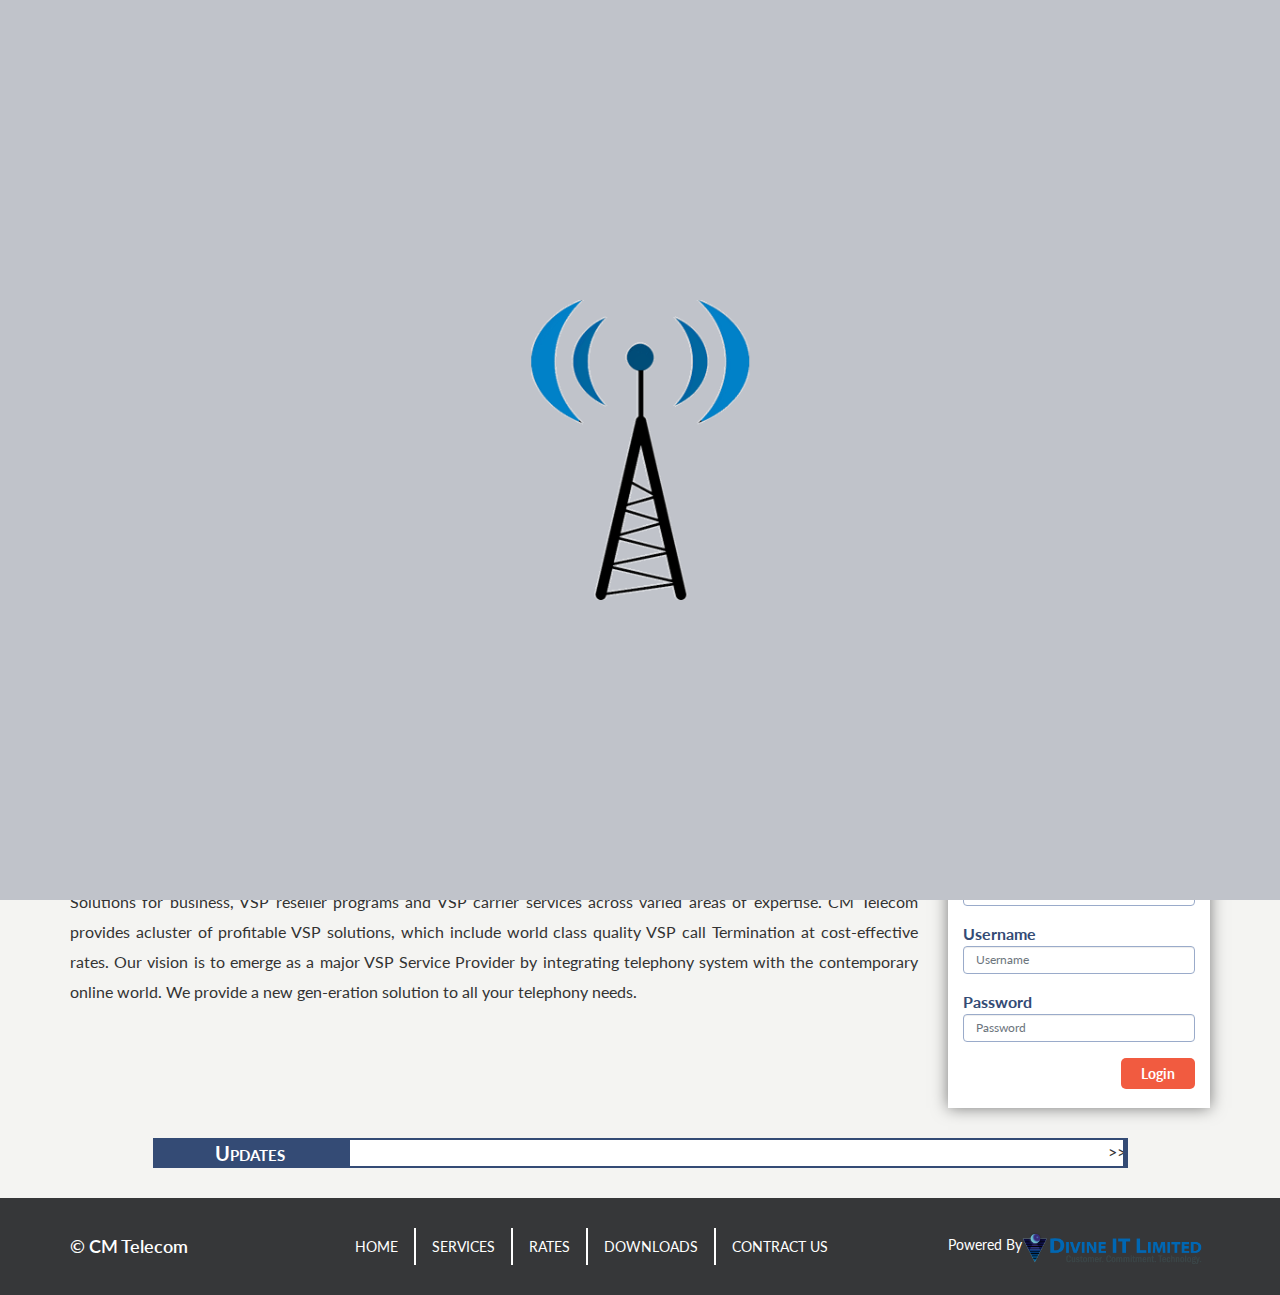
<file: index.html>
<!DOCTYPE html>
<html lang="en">

<head>
    <meta charset="UTF-8">
    <meta name="viewport" content="width=device-width, initial-scale=1, shrink-to-fit=no">
    <title>CM Telecom</title>

    <link href="https://fonts.googleapis.com/css2?family=Lato:wght@100;300;400;700;900&display=swap" rel="stylesheet">
    <link rel="stylesheet" href="css/all.min.css">
    <link rel="stylesheet" href="css/bootstrap.min.css">
    <link rel="stylesheet" href="css/style.css">
</head>

<body>

    <!--  Pre loader start -->
    <div class="pre_loader">
        <img class="img-fluid" src="images/antena.gif" alt="">
    </div>
    <!--  Pre loader end -->

    <!-- Menu part start -->
    <nav class="navbar navbar-expand p-0">
        <div class="container px-lg-0">
            <a class="navbar-brand py-0" href="_home.html"><img src="images/logo.png" alt="logo"></a>
            <button class="navbar-toggler" type="button" data-toggle="collapse" data-target="#navbarSupportedContent" aria-controls="navbarSupportedContent" aria-expanded="false" aria-label="Toggle navigation">
            </button>

            <div class="collapse navbar-collapse logo_part" id="navbarSupportedContent">
                <ul class="navbar-nav ml-auto marginfooter">
                    <li class="nav-item">
                        <a class="nav-link" href="#"><i class="fab fa-facebook-f"></i></a>
                    </li>
                    <li class="nav-item">
                        <a class="nav-link" href="#"><i class="fab fa-google-plus-g"></i></a>
                    </li>
                    <li class="nav-item">
                        <a class="nav-link" href="#"><i class="fab fa-twitter"></i></a>
                    </li>
                </ul>
            </div>
        </div>
    </nav>

    <!-- Menu part end -->

    <!-- Banner part start -->
    <section id="banner_part">
        <div class="banner_item" style="background: url(images/background.jpg)">

            <div class="container px-lg-0">
                <img src="./images/tower.png" alt="tower" class="tower">
                <div class="row">
                    <div class="col-lg-12 main_menu">
                        <ul class="nav nav-pills justify-content-center">
                            <li class="nav-item">
                                <a class="nav-link active" href="_home.html">HOME</a>
                            </li>
                            <li class="nav-item">
                                <a class="nav-link" href="_services.html">SERVICES</a>
                            </li>
                            <li class="nav-item">
                                <a class="nav-link" href="_rates.html">RATES</a>
                            </li>
                            <li class="nav-item">
                                <a class="nav-link" href="_downloads.html">DOWNLOADS</a>
                            </li>
                            <li class="nav-item">
                                <a class="nav-link" href="_contract.html">CONTRACT US</a>
                            </li>
                        </ul>
                    </div>
                </div>

                <div class="row justify-content-center">
                    <div class="col-lg-8 col-md-10 text-center">
                        <div class="banner_text">
                            <h1 class="text-uppercase">
                                Smooth <span>and easy</span>
                            </h1>
                        </div>
                    </div>
                </div>
            </div>
        </div>
    </section>

    <!-- Banner part end -->




    <!-- Membership part start -->
    <section id="service_part">
        <div class="container px-lg-0">
            <div class="row">
                <div class="col-md-4 margin_btm">
                    <div class="service_text text-center">
                        <h3 class="text-uppercase">Top Rates</h3>
                        <div class="text_inner">
                            <div class="row">
                                <div class="col-md-6 text_inner1">
                                    <h5>Destination</h5>
                                    <p>No data found</p>
                                </div>
                                <div class="col-md-6 text_inner1">
                                    <h5>Rate (USD)</h5>
                                </div>
                            </div>
                        </div>
                    </div>
                </div>
                <div class="col-md-4 margin_btm">
                    <div class="service_text">
                        <h3 class="text-center text-uppercase">Access panel</h3>
                        <div class="text_inner text-left">
                            <h5>Free Tutorials</h5>
                            <h5>Aerobik Programmes</h5>
                            <h5>Trainer Support</h5>
                            <h6 class="text-right"><a href="#">More</a></h6>
                        </div>
                    </div>
                </div>
                <div class="col-md-4 margin_btm">
                    <div class="service_text text-center">
                        <h3 class="text-center text-uppercase">Access panel</h3>
                        <div class="text_inner text-left">
                            <h5>Sky Bird All Dialer, Please Click Here</h5>
                            <h5>Foreign King All Dialer, Please Click Here</h5>
                            <h5>King Bird All Dialer, Please Click Here</h5>
                            <h6 class="text-right"><a href="#">More</a></h6>
                        </div>
                    </div>
                </div>
            </div>
        </div>
    </section>
    <!-- Membership part end -->

    <!--About part start-->
    <section id="about_part">
        <div class="container px-lg-0">
            <div class="row">
                <div class="col-lg-9 about_left">
                    <h3 class="text-uppercase">About us</h3>
                    <p>CM Telecom is one of the leading Voice over Internet Protocol Service Provider Specialising in Internet Telephony Solutions for business, VSP reseller programs and VSP carrier services across varied areas of expertise. CM Telecom provides acluster of profitable VSP solutions, which include world class quality VSP call Termination at cost-effective rates. Our vision is to emerge as a major VSP Service Provider by integrating telephony system with the contemporary online world. We provide a new gen-eration solution to all your telephony needs.</p>
                </div>
                <div class="col-lg-3">
                    <div class="about_right">
                        <h4>Log in</h4>
                        <!----------------------- FORM ----------------------->
                        <form action="#">
                            <div class="form-group">
                                <select class="form-control" id="select_brand">
                                    <option value="1" selected='selected'>Foregin King</option>
                                    <option value="2">King Bird</option>
                                    <option value="3">Himalaya</option>
                                    <option value="4">Voice Box</option>
                                    <option value="5">Zahin Tel</option>
                                </select>
                            </div>

                            <div class="form-group">
                                <label for="InputUsername">Username</label>
                                <input type="text" class="form-control" placeholder="Username">
                            </div>

                            <div class="form-group">
                                <label for="exampleInputPassword1">Password</label>
                                <input type="password" class="form-control" id="exampleInputPassword1" placeholder="Password" id="password" name="data[User][password]">
                            </div>
                            <button type="submit" class="submit_btn fa-pull-right" id="login_submit" data-toggle="modal" data-target="#myModal">Login</button>
                        </form>

                        <!----------------------- FORM ----------------------->

                    </div>
                </div>
                <div class="row">
                    <div class="col-lg-12">

                    </div>
                </div>
            </div>
            <div class="news">
                <div class="row">
                    <div class="col-md-1">

                    </div>
                    <div class="col-md-2 col-sm-2 news_head">
                        <p><span>U</span>pdates</p>
                    </div>
                    <div class="col-md-8 col-sm-10 news_scroll">
                        <div class="marquee" data-optionName="value">&gt;&gt;&gt;Bangladesh, India And Pakistan Rate Update&gt;&gt;&gt;&gt;&gt;&gt;Bangladesh, India And Pakistan Rate Update&gt;&gt;&gt;&gt;&gt;&gt;Bangladesh, India And Pakistan Rate Update&gt;&gt;&gt;</div>
                    </div>
                </div>
                <div class="row">
                    <div class="col-lg-12">

                    </div>
                </div>
            </div>
        </div>
    </section>
    <!--About part end-->

    <!-- Footer part start -->
    <footer id="footer_part">
        <div class="container px-lg-0">
            <div class="row">
                <div class="col-lg-2 footer_left">
                    <a href="#">&copy; CM Telecom</a>
                </div>
                <div class="col-lg-7 text-uppercase footer_nav">
                    <ul class="nav justify-content-center">
                        <li class="nav-item">
                            <a class="nav-link" href="_home.html">home</a>
                        </li>
                        <li class="nav-item">
                            <a class="nav-link" href="_services.html">services</a>
                        </li>
                        <li class="nav-item">
                            <a class="nav-link" href="_rates.html">rates</a>
                        </li>
                        <li class="nav-item">
                            <a class="nav-link" href="_downloads.html">downloads</a>
                        </li>
                        <li class="nav-item">
                            <a class="nav-link" href="_contract.html">contract us</a>
                        </li>
                    </ul>
                </div>
                <div class="col-lg-3  footer_right">
                    <a target="_blank" href="https://www.divineit.net/">Powered By<img class="img-fluid" src="./images/divine%20it%20limited.png" alt=""></a>
                </div>
            </div>
        </div>

    </footer>
    <!-- Footer part end -->


    <!-- Msg part-->
    <div id="msg_part">
        <div class="msg">

            <p><i class="fas fa-edit"></i> Leave Us a Message!!!</p>
        </div>
    </div>




    <script src="js/jquery-1.12.4.min.js"></script>
    <script src="js/bootstrap.min.js"></script>
    <script src="js/jquery.marquee.min.js"></script>

    <script src="js/script.js"></script>
</body>

</html>
</file>
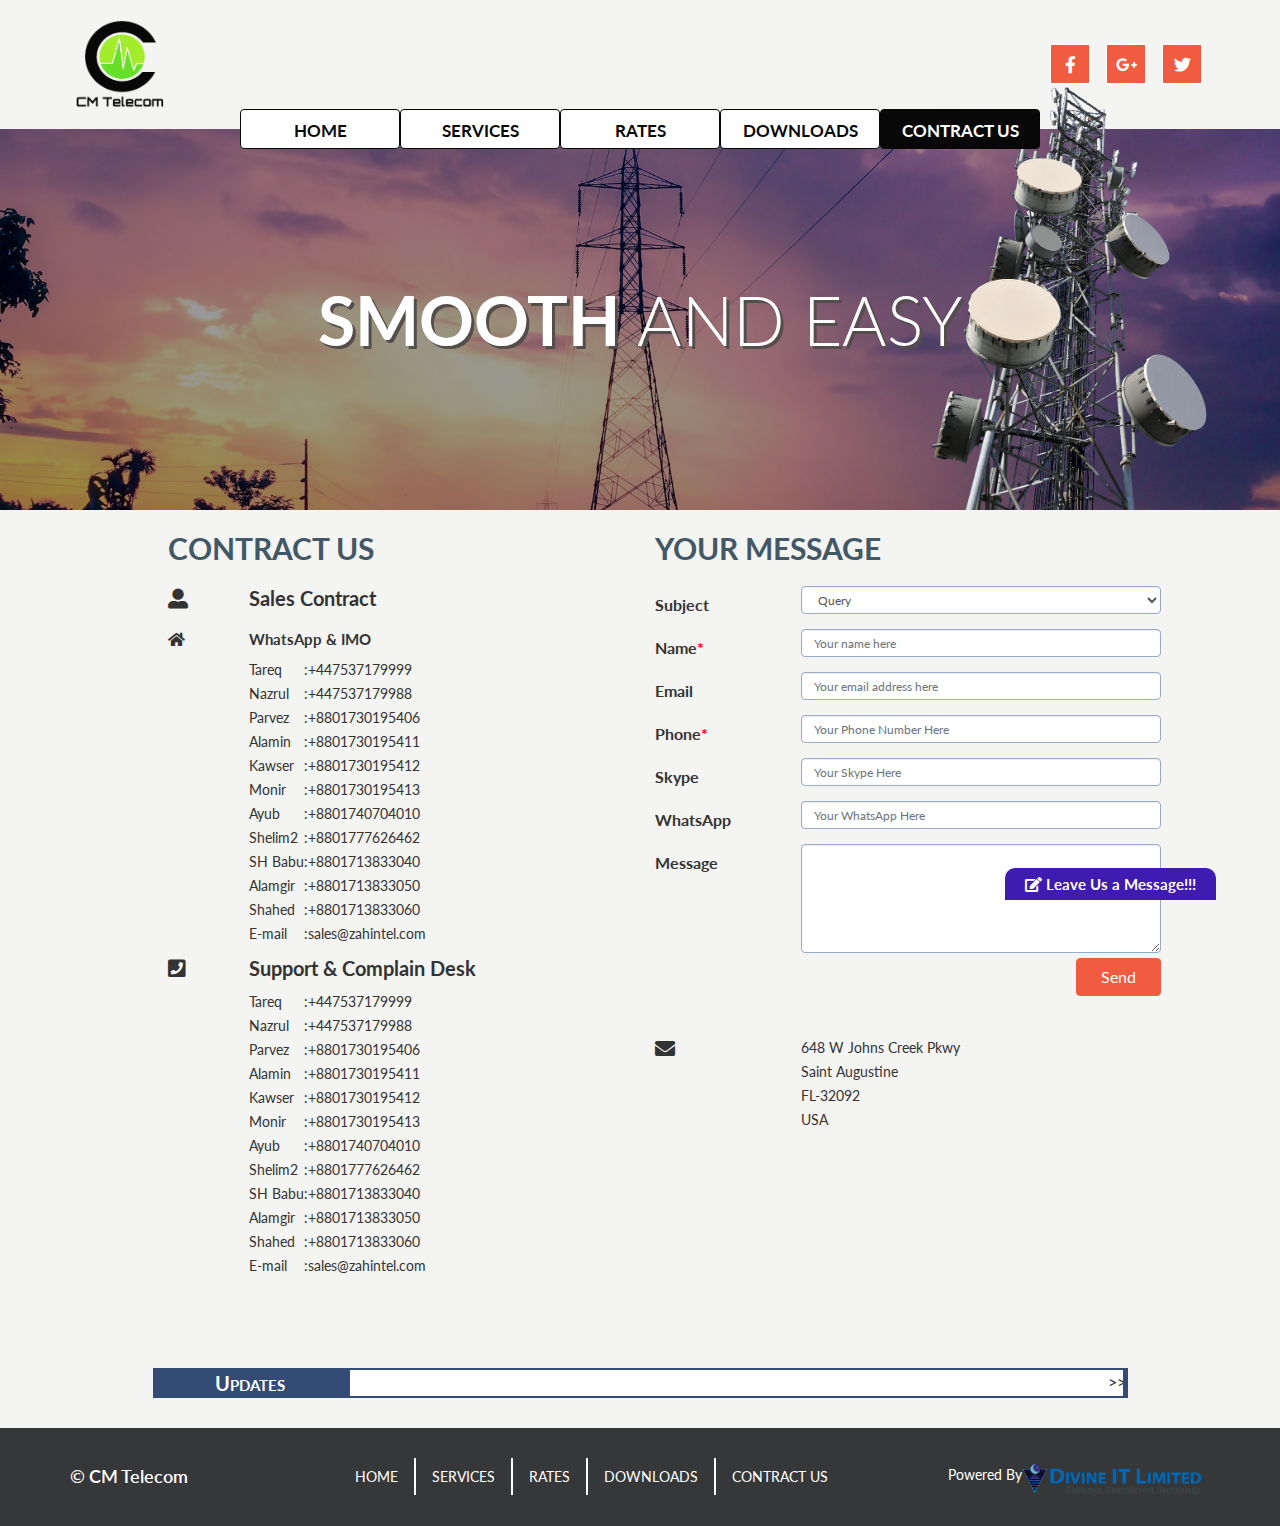
<file: _contract.html>
<!DOCTYPE html>
<html lang="en">

<head>
    <meta charset="UTF-8">
    <meta name="viewport" content="width=device-width, initial-scale=1, shrink-to-fit=no">
    <title>CM Telecom</title>

    <link href="https://fonts.googleapis.com/css2?family=Lato:wght@100;300;400;700;900&display=swap" rel="stylesheet">
    <link rel="stylesheet" href="css/all.min.css">
    <link rel="stylesheet" href="css/bootstrap.min.css">
    <link rel="stylesheet" href="css/style.css">
</head>

<body>


    <!-- Menu part start -->
    <nav class="navbar navbar-expand p-0">
        <div class="container px-lg-0">
            <a class="navbar-brand py-0" href="_home.html"><img src="images/logo.png" alt="logo"></a>
            <button class="navbar-toggler" type="button" data-toggle="collapse" data-target="#navbarSupportedContent" aria-controls="navbarSupportedContent" aria-expanded="false" aria-label="Toggle navigation">
            </button>

            <div class="collapse navbar-collapse logo_part" id="navbarSupportedContent">
                <ul class="navbar-nav ml-auto marginfooter">
                    <li class="nav-item">
                        <a class="nav-link" href="#"><i class="fab fa-facebook-f"></i></a>
                    </li>
                    <li class="nav-item">
                        <a class="nav-link" href="#"><i class="fab fa-google-plus-g"></i></a>
                    </li>
                    <li class="nav-item">
                        <a class="nav-link" href="#"><i class="fab fa-twitter"></i></a>
                    </li>
                </ul>
            </div>
        </div>
    </nav>

    <!-- Menu part end -->

    <!-- Banner part start -->
    <section id="banner_part">
        <div class="banner_item" style="background: url(images/background.jpg)">

            <div class="container px-lg-0">
                <img src="./images/tower.png" alt="tower" class="tower">
                <div class="row">
                    <div class="col-lg-12 main_menu">
                        <ul class="nav nav-pills justify-content-center">
                            <li class="nav-item">
                                <a class="nav-link" href="_home.html">HOME</a>
                            </li>
                            <li class="nav-item">
                                <a class="nav-link" href="_services.html">SERVICES</a>
                            </li>
                            <li class="nav-item">
                                <a class="nav-link" href="_rates.html">RATES</a>
                            </li>
                            <li class="nav-item">
                                <a class="nav-link" href="_downloads.html">DOWNLOADS</a>
                            </li>
                            <li class="nav-item">
                                <a class="nav-link active" href="_contract.html">CONTRACT US</a>
                            </li>
                        </ul>
                    </div>
                </div>
                <div class="row justify-content-center">
                    <div class="col-lg-8 col-md-10 text-center">
                        <div class="banner_text">
                            <h1 class="text-uppercase">
                                Smooth <span>and easy</span>
                            </h1>
                        </div>
                    </div>
                </div>
            </div>
        </div>
    </section>

    <!-- Banner part end -->

    <!--Contract part start-->
    <div id="contract_part">
        <div class="container px-lg-0">
            <div class="row">
                <div class="col-md-6 col-lg-5 offset-lg-1 con_left">
                    <div class="row">
                        <div class="col-lg-12">
                            <h3>CONTRACT US</h3>
                        </div>
                    </div>
                    <div class="row">
                        <div class="col-2">
                            <h4><i class="fas fa-user-alt"></i></h4>
                        </div>
                        <div class="col-10">
                            <h4>Sales Contract</h4>
                        </div>
                    </div>
                    <div class="row">
                        <div class="col-2">
                            <h5><i class="fas fa-home"></i></h5>
                        </div>
                        <div class="col-10">
                            <h5>WhatsApp &amp; IMO</h5>
                        </div>
                    </div>
                    <div class="row">
                        <div class="col-2">
                        </div>
                        <div class="col-10">
                            <div class="con_inner">
                                <ul class="float-left">
                                    <li>Tareq</li>
                                    <li>Nazrul</li>
                                    <li>Parvez</li>
                                    <li>Alamin</li>
                                    <li>Kawser</li>
                                    <li>Monir</li>
                                    <li>Ayub</li>
                                    <li>Shelim2</li>
                                    <li>SH Babu</li>
                                    <li>Alamgir</li>
                                    <li>Shahed</li>
                                    <li>E-mail</li>
                                </ul>
                                <ul class="float-left">
                                    <li>:</li>
                                    <li>:</li>
                                    <li>:</li>
                                    <li>:</li>
                                    <li>:</li>
                                    <li>:</li>
                                    <li>:</li>
                                    <li>:</li>
                                    <li>:</li>
                                    <li>:</li>
                                    <li>:</li>
                                    <li>:</li>
                                </ul>
                                <ul>
                                    <li>+447537179999</li>
                                    <li>+447537179988</li>
                                    <li>+8801730195406</li>
                                    <li>+8801730195411</li>
                                    <li>+8801730195412</li>
                                    <li>+8801730195413</li>
                                    <li>+8801740704010</li>
                                    <li>+8801777626462</li>
                                    <li>+8801713833040</li>
                                    <li>+8801713833050</li>
                                    <li>+8801713833060</li>
                                    <li>sales@zahintel.com</li>
                                </ul>
                            </div>
                        </div>
                    </div>
                    <div class="row">
                        <div class="col-2">
                            <h4><i class="fas fa-phone-square"></i></h4>
                        </div>
                        <div class="col-10">
                            <h4>Support &amp; Complain Desk</h4>
                        </div>
                    </div>
                    <div class="row">
                        <div class="col-2"></div>
                        <div class="col-10">
                            <div class="con_inner">
                                <ul class="float-left">
                                    <li>Tareq</li>
                                    <li>Nazrul</li>
                                    <li>Parvez</li>
                                    <li>Alamin</li>
                                    <li>Kawser</li>
                                    <li>Monir</li>
                                    <li>Ayub</li>
                                    <li>Shelim2</li>
                                    <li>SH Babu</li>
                                    <li>Alamgir</li>
                                    <li>Shahed</li>
                                    <li>E-mail</li>
                                </ul>
                                <ul class="float-left">
                                    <li>:</li>
                                    <li>:</li>
                                    <li>:</li>
                                    <li>:</li>
                                    <li>:</li>
                                    <li>:</li>
                                    <li>:</li>
                                    <li>:</li>
                                    <li>:</li>
                                    <li>:</li>
                                    <li>:</li>
                                    <li>:</li>
                                </ul>
                                <ul>
                                    <li>+447537179999</li>
                                    <li>+447537179988</li>
                                    <li>+8801730195406</li>
                                    <li>+8801730195411</li>
                                    <li>+8801730195412</li>
                                    <li>+8801730195413</li>
                                    <li>+8801740704010</li>
                                    <li>+8801777626462</li>
                                    <li>+8801713833040</li>
                                    <li>+8801713833050</li>
                                    <li>+8801713833060</li>
                                    <li>sales@zahintel.com</li>
                                </ul>
                            </div>
                        </div>
                    </div>
                </div>
                <div class="col-md-6 con_right">
                    <h3>YOUR MESSAGE</h3>
                    <!------------------------------------ Form --------------------------------------------->
                    <form>
                        <div class="form-group row">
                            <label for="inputEmail3" class="col-2 col-form-label">Subject</label>
                            <div class="col-8 offset-1">
                                <div class="form-group">
                                    <select class="form-control" id="exampleFormControlSelect1">
                                        <option>Query</option>
                                        <option>Complain</option>
                                    </select>
                                </div>
                            </div>
                        </div>
                        <div class="form-group row">
                            <label class="col-2 col-form-label required">Name</label>
                            <div class="col-8 offset-1">
                                <input type="text" class="form-control" placeholder="Your name here" required="required">
                            </div>
                        </div>
                        <div class="form-group row">
                            <label for="inputEmail3" class="col-2 col-form-label">Email</label>
                            <div class="col-8 offset-1">
                                <input type="email" class="form-control" id="inputEmail3" placeholder="Your email address here">
                            </div>
                        </div>
                        <div class="form-group row">
                            <label class="col-2 col-form-label required">Phone</label>
                            <div class="col-8 offset-1">
                                <input type="text" class="form-control" placeholder="Your Phone Number Here" required="required">
                            </div>
                        </div>
                        <div class="form-group row">
                            <label class="col-2 col-form-label">Skype</label>
                            <div class="col-8 offset-1">
                                <input type="text" class="form-control" placeholder="Your Skype Here">
                            </div>
                        </div>
                        <div class="form-group row">
                            <label class="col-2 col-form-label">WhatsApp</label>
                            <div class="col-8 offset-1">
                                <input type="text" class="form-control" placeholder="Your WhatsApp Here">
                            </div>
                        </div>
                        <div class="form-group row">
                            <label class="col-2 col-form-label" for="exampleFormControlTextarea1">Message</label>
                            <div class="col-8 offset-1">
                                <textarea class="form-control" id="exampleFormControlTextarea1" rows="6"></textarea>
                            </div>
                        </div>

                        <div class="form-group row">
                            <div class="col-10 offset-1 text-right">
                                <button type="submit" class="btn btn-primary">Send</button>
                            </div>
                        </div>
                    </form>
                    <!------------------------------------ Form --------------------------------------------->
                    <div class="row con_add">
                        <div class="col-2">
                            <h4><i class="fas fa-envelope"></i></h4>
                        </div>
                        <div class="col-7 offset-1">
                            <ul>
                                <li>648 W Johns Creek Pkwy</li>
                                <li>Saint Augustine</li>
                                <li>FL-32092</li>
                                <li>USA</li>
                            </ul>
                        </div>
                    </div>
                </div>
            </div>
        </div>
    </div>
    <!--Contract part end-->

    <!--News part start-->
    <section id="about_part">
        <div class="container px-lg-0">
            <div class="news">
                <div class="row">
                    <div class="col-md-1">
                    </div>
                    <div class="col-md-2 col-sm-2 news_head">
                        <p><span>U</span>pdates</p>
                    </div>
                    <div class="col-md-8 col-sm-10 news_scroll">
                        <div class="marquee" data-optionName="value">&gt;&gt;&gt;Bangladesh, India And Pakistan Rate Update&gt;&gt;&gt;&gt;&gt;&gt;Bangladesh, India And Pakistan Rate Update&gt;&gt;&gt;&gt;&gt;&gt;Bangladesh, India And Pakistan Rate Update&gt;&gt;&gt;</div>
                    </div>
                </div>
            </div>
        </div>
    </section>
    <!--News part end-->

    <!-- Footer part start -->
    <footer id="footer_part">
        <div class="container px-lg-0">
            <div class="row">
                <div class="col-lg-2 footer_left">
                    <a href="#">&copy; CM Telecom</a>
                </div>
                <div class="col-lg-7 text-uppercase footer_nav">
                    <ul class="nav justify-content-center">
                        <li class="nav-item">
                            <a class="nav-link" href="_home.html">home</a>
                        </li>
                        <li class="nav-item">
                            <a class="nav-link" href="_services.html" r>services</a>
                        </li>
                        <li class="nav-item">
                            <a class="nav-link" href="_rates.html">rates</a>
                        </li>
                        <li class="nav-item">
                            <a class="nav-link" href="_downloads.html">downloads</a>
                        </li>
                        <li class="nav-item">
                            <a class="nav-link" href="_contract.html">contract us</a>
                        </li>
                    </ul>
                </div>
                <div class="col-lg-3  footer_right">
                    <a target="_blank" href="https://www.divineit.net/">Powered By<img class="img-fluid" src="./images/divine%20it%20limited.png" alt=""></a>
                </div>
            </div>
        </div>

    </footer>
    <!-- Footer part end -->


    <!-- Msg part-->
    <div id="msg_part">
        <div class="msg">
            <p><i class="fas fa-edit"></i> Leave Us a Message!!!</p>
        </div>
    </div>




    <script src="js/jquery-1.12.4.min.js"></script>
    <script src="js/bootstrap.min.js"></script>
    <script src="js/jquery.marquee.min.js"></script>

    <script src="js/script.js"></script>
</body>

</html>
</file>
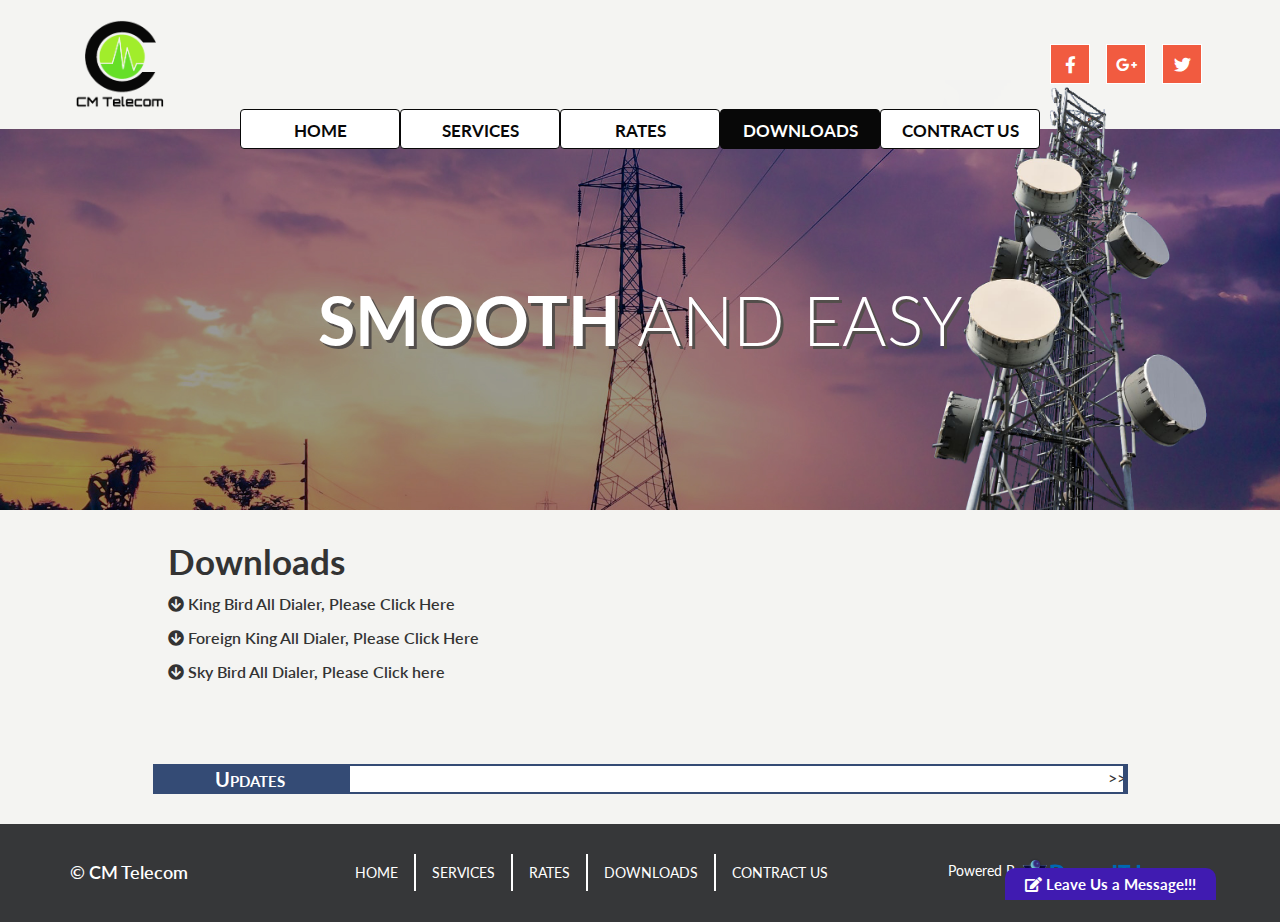
<file: _downloads.html>
<html lang="en">

<head>
    <meta charset="UTF-8">
    <meta name="viewport" content="width=device-width, initial-scale=1, shrink-to-fit=no">
    <title>CM Telecom</title>
    
    <link href="https://fonts.googleapis.com/css2?family=Lato:wght@100;300;400;700;900&display=swap" rel="stylesheet">
    <link rel="stylesheet" href="css/all.min.css">
    <link rel="stylesheet" href="css/bootstrap.min.css">
    <link rel="stylesheet" href="css/style.css">
</head>

<body>

    <!-- Menu part start -->
    <nav class="navbar navbar-expand p-0">
        <div class="container px-lg-0">
            <a class="navbar-brand py-0" href="_home.html"><img src="images/logo.png" alt="logo"></a>
            <button class="navbar-toggler" type="button" data-toggle="collapse" data-target="#navbarSupportedContent" aria-controls="navbarSupportedContent" aria-expanded="false" aria-label="Toggle navigation">
            </button>

            <div class="collapse navbar-collapse logo_part" id="navbarSupportedContent">
                <ul class="navbar-nav ml-auto marginfooter">
                    <li class="nav-item">
                        <a class="nav-link" href="#"><i class="fab fa-facebook-f"></i></a>
                    </li>
                    <li class="nav-item">
                        <a class="nav-link" href="#"><i class="fab fa-google-plus-g"></i></a>
                    </li>
                    <li class="nav-item">
                        <a class="nav-link" href="#"><i class="fab fa-twitter"></i></a>
                    </li>
                </ul>
            </div>
        </div>
    </nav>

    <!-- Menu part end -->

    <!-- Banner part start -->
    <section id="banner_part">
        <div class="banner_item" style="background: url(images/background.jpg)">

            <div class="container px-lg-0">
                <img src="./images/tower.png" alt="tower" class="tower">
                <div class="row">
                    <div class="col-lg-12 main_menu">
                        <ul class="nav nav-pills justify-content-center">
                            <li class="nav-item">
                                <a class="nav-link" href="_home.html">HOME</a>
                            </li>
                            <li class="nav-item">
                                <a class="nav-link" href="_services.html">SERVICES</a>
                            </li>
                            <li class="nav-item">
                                <a class="nav-link" href="_rates.html">RATES</a>
                            </li>
                            <li class="nav-item">
                                <a class="nav-link active" href="_downloads.html">DOWNLOADS</a>
                            </li>
                            <li class="nav-item">
                                <a class="nav-link" href="_contract.html">CONTRACT US</a>
                            </li>
                        </ul>
                    </div>
                </div>
            <div class="row justify-content-center">
                <div class="col-lg-8 col-md-10 text-center">
                    <div class="banner_text">
                        <h1 class="text-uppercase">
                            Smooth <span>and easy</span>
                        </h1>
                    </div>
                </div>
            </div>
            </div>
        </div>
    </section>

    <!-- Banner part end -->

    <!--Download part start-->
    <div id="download_part">
        <div class="container px-lg-0">
            <div class="row">
                <div class="col-lg-12 offset-1">
                    <h3>Downloads</h3>
                </div>
                <div class="col-lg-12 offset-1 down_inner">
                    <ul>
                        <li><a href="#"><i class="fas fa-arrow-circle-down"></i> King Bird All Dialer, Please Click Here</i></a></li>
                        <li><a href="#"><i class="fas fa-arrow-circle-down"></i> Foreign King All Dialer, Please Click Here</i></a></li>
                        <li><a href="#"><i class="fas fa-arrow-circle-down"></i> Sky Bird All Dialer, Please Click here</i></a></li>
                    </ul>
                </div>
            </div>
        </div>
    </div>
    <!--Download part end-->



    <!--News part start-->
    <section id="about_part">
        <div class="container px-lg-0">
            <div class="news">
                <div class="row">
                    <div class="col-md-1">
                    </div>
                    <div class="col-md-2 col-sm-2 news_head">
                        <p><span>U</span>pdates</p>
                    </div>
                    <div class="col-md-8 col-sm-10 news_scroll">
                        <div class="marquee" data-optionName="value">&gt;&gt;&gt;Bangladesh, India And Pakistan Rate Update&gt;&gt;&gt;&gt;&gt;&gt;Bangladesh, India And Pakistan Rate Update&gt;&gt;&gt;&gt;&gt;&gt;Bangladesh, India And Pakistan Rate Update&gt;&gt;&gt;</div>
                    </div>
                </div>
            </div>
        </div>
    </section>
    <!--News part end-->

    <!-- Footer part start -->
    <footer id="footer_part">
        <div class="container px-lg-0">
            <div class="row">
                <div class="col-lg-2 footer_left">
                    <a href="#">&copy; CM Telecom</a>
                </div>
                <div class="col-lg-7 text-uppercase footer_nav">
                    <ul class="nav justify-content-center">
                        <li class="nav-item">
                            <a class="nav-link" href="_home.html">home</a>
                        </li>
                        <li class="nav-item">
                            <a class="nav-link" href="_services.html">services</a>
                        </li>
                        <li class="nav-item">
                            <a class="nav-link" href="_rates.html">rates</a>
                        </li>
                        <li class="nav-item">
                            <a class="nav-link" href="_downloads.html">downloads</a>
                        </li>
                        <li class="nav-item">
                            <a class="nav-link" href="_contract.html">contract us</a>
                        </li>
                    </ul>
                </div>
                <div class="col-lg-3  footer_right">
                    <a target="_blank" href="https://www.divineit.net/">Powered By<img class="img-fluid" src="./images/divine%20it%20limited.png" alt=""></a>
                </div>
            </div>
        </div>

    </footer>
    <!-- Footer part end -->


    <!-- Msg part-->
    <div id="msg_part">
        <div class="msg">

            <p><i class="fas fa-edit"></i> Leave Us a Message!!!</p>
        </div>
    </div>




    <script src="js/jquery-1.12.4.min.js"></script>
    <script src="js/bootstrap.min.js"></script>
    <script src="js/jquery.marquee.min.js"></script>

    <script src="js/script.js"></script>
</body>

</html>
</file>
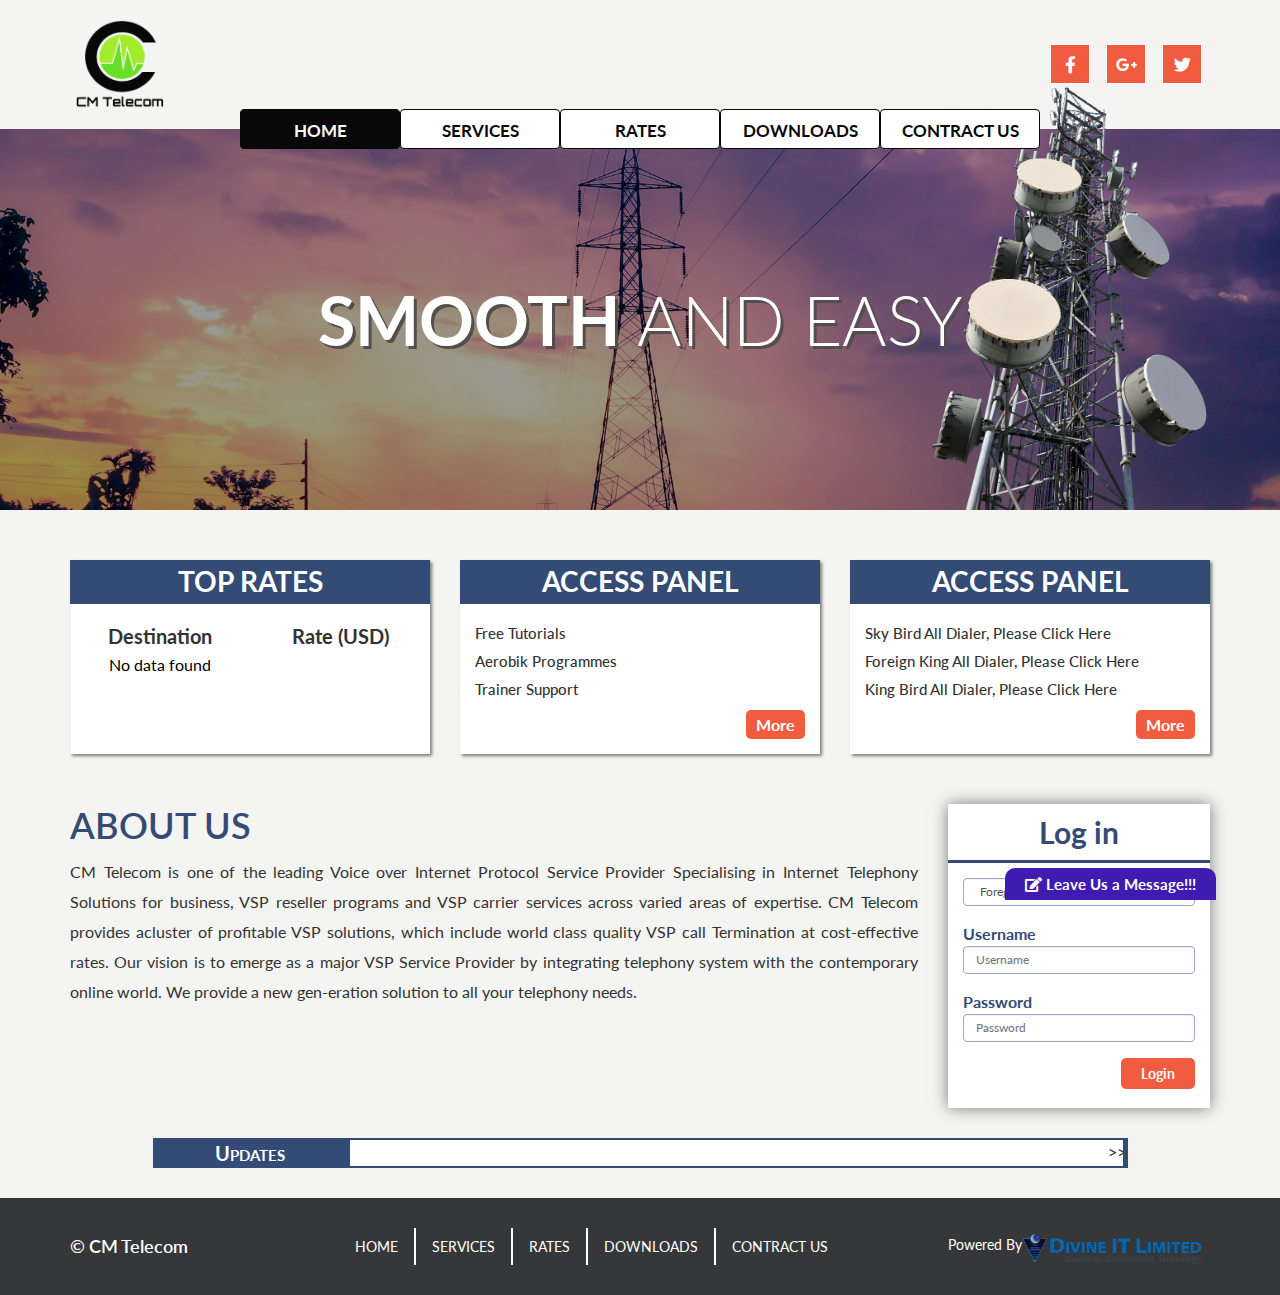
<file: _home.html>
<!DOCTYPE html>
<html lang="en">

<head>
    <meta charset="UTF-8">
    <meta name="viewport" content="width=device-width, initial-scale=1, shrink-to-fit=no">
    <title>CM Telecom</title>

    <link href="https://fonts.googleapis.com/css2?family=Lato:wght@100;300;400;700;900&display=swap" rel="stylesheet">
    <link rel="stylesheet" href="css/all.min.css">
    <link rel="stylesheet" href="css/bootstrap.min.css">
    <link rel="stylesheet" href="css/style.css">
</head>

<body>


    <!-- Menu part start -->
    <nav class="navbar navbar-expand p-0">
        <div class="container px-lg-0">
            <a class="navbar-brand py-0" href="_home.html"><img src="images/logo.png" alt="logo"></a>
            <button class="navbar-toggler" type="button" data-toggle="collapse" data-target="#navbarSupportedContent" aria-controls="navbarSupportedContent" aria-expanded="false" aria-label="Toggle navigation">
            </button>

            <div class="collapse navbar-collapse logo_part" id="navbarSupportedContent">
                <ul class="navbar-nav ml-auto marginfooter">
                    <li class="nav-item">
                        <a class="nav-link" href="#"><i class="fab fa-facebook-f"></i></a>
                    </li>
                    <li class="nav-item">
                        <a class="nav-link" href="#"><i class="fab fa-google-plus-g"></i></a>
                    </li>
                    <li class="nav-item">
                        <a class="nav-link" href="#"><i class="fab fa-twitter"></i></a>
                    </li>
                </ul>
            </div>
        </div>
    </nav>

    <!-- Menu part end -->

    <!-- Banner part start -->
    <section id="banner_part">
        <div class="banner_item" style="background: url(images/background.jpg)">

            <div class="container px-lg-0">
                <img src="./images/tower.png" alt="tower" class="tower">
                <div class="row">
                    <div class="col-lg-12 main_menu">
                        <ul class="nav nav-pills justify-content-center">
                            <li class="nav-item">
                                <a class="nav-link active" href="_home.html">HOME</a>
                            </li>
                            <li class="nav-item">
                                <a class="nav-link" href="_services.html">SERVICES</a>
                            </li>
                            <li class="nav-item">
                                <a class="nav-link" href="_rates.html">RATES</a>
                            </li>
                            <li class="nav-item">
                                <a class="nav-link" href="_downloads.html">DOWNLOADS</a>
                            </li>
                            <li class="nav-item">
                                <a class="nav-link" href="_contract.html">CONTRACT US</a>
                            </li>
                        </ul>
                    </div>
                </div>
                <div class="row justify-content-center">
                    <div class="col-lg-8 col-md-10 text-center">
                        <div class="banner_text">
                            <h1 class="text-uppercase">
                                Smooth <span>and easy</span>
                            </h1>
                        </div>
                    </div>
                </div>
            </div>
        </div>
    </section>

    <!-- Banner part end -->




    <!-- Membership part start -->
    <section id="service_part">
        <div class="container px-lg-0">
            <div class="row">
                <div class="col-md-4 margin_btm">
                    <div class="service_text text-center">
                        <h3 class="text-uppercase">Top Rates</h3>
                        <div class="text_inner">
                            <div class="row">
                                <div class="col-md-6 text_inner1">
                                    <h5>Destination</h5>
                                    <p>No data found</p>
                                </div>
                                <div class="col-md-6 text_inner1">
                                    <h5>Rate (USD)</h5>
                                </div>
                            </div>
                        </div>
                    </div>
                </div>
                <div class="col-md-4 margin_btm">
                    <div class="service_text">
                        <h3 class="text-center text-uppercase">Access panel</h3>
                        <div class="text_inner text-left">
                            <h5>Free Tutorials</h5>
                            <h5>Aerobik Programmes</h5>
                            <h5>Trainer Support</h5>
                            <h6 class="text-right"><a href="#">More</a></h6>
                        </div>
                    </div>
                </div>
                <div class="col-md-4 margin_btm">
                    <div class="service_text text-center">
                        <h3 class="text-center text-uppercase">Access panel</h3>
                        <div class="text_inner text-left">
                            <h5>Sky Bird All Dialer, Please Click Here</h5>
                            <h5>Foreign King All Dialer, Please Click Here</h5>
                            <h5>King Bird All Dialer, Please Click Here</h5>
                            <h6 class="text-right"><a href="#">More</a></h6>
                        </div>
                    </div>
                </div>
            </div>
        </div>
    </section>
    <!-- Membership part end -->

    <!--About part start-->
    <section id="about_part">
        <div class="container px-lg-0">
            <div class="row">
                <div class="col-lg-9 about_left">
                    <h3 class="text-uppercase">About us</h3>
                    <p>CM Telecom is one of the leading Voice over Internet Protocol Service Provider Specialising in Internet Telephony Solutions for business, VSP reseller programs and VSP carrier services across varied areas of expertise. CM Telecom provides acluster of profitable VSP solutions, which include world class quality VSP call Termination at cost-effective rates. Our vision is to emerge as a major VSP Service Provider by integrating telephony system with the contemporary online world. We provide a new gen-eration solution to all your telephony needs.</p>
                </div>
                <div class="col-lg-3">
                    <div class="about_right">
                        <h4>Log in</h4>
                        <!--        FORM            -->
                        <form action="#">
                            <div class="form-group">
                                <select class="form-control" id="select_brand">
                                    <option value="1" selected='selected'>Foregin King</option>
                                    <option value="2">King Bird</option>
                                    <option value="3">Himalaya</option>
                                    <option value="4">Voice Box</option>
                                    <option value="5">Zahin Tel</option>
                                </select>
                            </div>

                            <div class="form-group">
                                <label for="InputUsername">Username</label>
                                <input type="text" class="form-control" placeholder="Username">
                            </div>

                            <div class="form-group">
                                <label for="exampleInputPassword1">Password</label>
                                <input type="password" class="form-control" id="exampleInputPassword1" placeholder="Password" id="password" name="data[User][password]">
                            </div>
                            <button type="submit" class="submit_btn fa-pull-right" id="login_submit" data-toggle="modal" data-target="#myModal">Login</button>
                        </form>

                        <!--     FORM          -->

                    </div>
                </div>
                <div class="row">
                    <div class="col-lg-12">

                    </div>
                </div>
            </div>
            <div class="news">
                <div class="row">
                    <div class="col-md-1">

                    </div>
                    <div class="col-md-2 col-sm-2 news_head">
                        <p><span>U</span>pdates</p>
                    </div>
                    <div class="col-md-8 col-sm-10 news_scroll">
                        <div class="marquee" data-optionName="value">&gt;&gt;&gt;Bangladesh, India And Pakistan Rate Update&gt;&gt;&gt;&gt;&gt;&gt;Bangladesh, India And Pakistan Rate Update&gt;&gt;&gt;&gt;&gt;&gt;Bangladesh, India And Pakistan Rate Update&gt;&gt;&gt;</div>
                    </div>
                </div>
                <div class="row">
                    <div class="col-lg-12">

                    </div>
                </div>
            </div>
        </div>
    </section>
    <!--About part end-->

    <!-- Footer part start -->
    <footer id="footer_part">
        <div class="container px-lg-0">
            <div class="row">
                <div class="col-lg-2 footer_left">
                    <a href="#">&copy; CM Telecom</a>
                </div>
                <div class="col-lg-7 text-uppercase footer_nav">
                    <ul class="nav justify-content-center">
                        <li class="nav-item">
                            <a class="nav-link" href="_home.html">home</a>
                        </li>
                        <li class="nav-item">
                            <a class="nav-link" href="_services.html">services</a>
                        </li>
                        <li class="nav-item">
                            <a class="nav-link" href="_rates.html">rates</a>
                        </li>
                        <li class="nav-item">
                            <a class="nav-link" href="_downloads.html">downloads</a>
                        </li>
                        <li class="nav-item">
                            <a class="nav-link" href="_contract.html">contract us</a>
                        </li>
                    </ul>
                </div>
                <div class="col-lg-3  footer_right">
                    <a target="_blank" href="https://www.divineit.net/">Powered By<img class="img-fluid" src="./images/divine%20it%20limited.png" alt=""></a>
                </div>
            </div>
        </div>

    </footer>
    <!-- Footer part end -->


    <!-- Msg part-->
    <div id="msg_part">
        <div class="msg">

            <p><i class="fas fa-edit"></i> Leave Us a Message!!!</p>
        </div>
    </div>




    <script src="js/jquery-1.12.4.min.js"></script>
    <script src="js/bootstrap.min.js"></script>
    <script src="js/jquery.marquee.min.js"></script>

    <script src="js/script.js"></script>
</body>

</html>
</file>
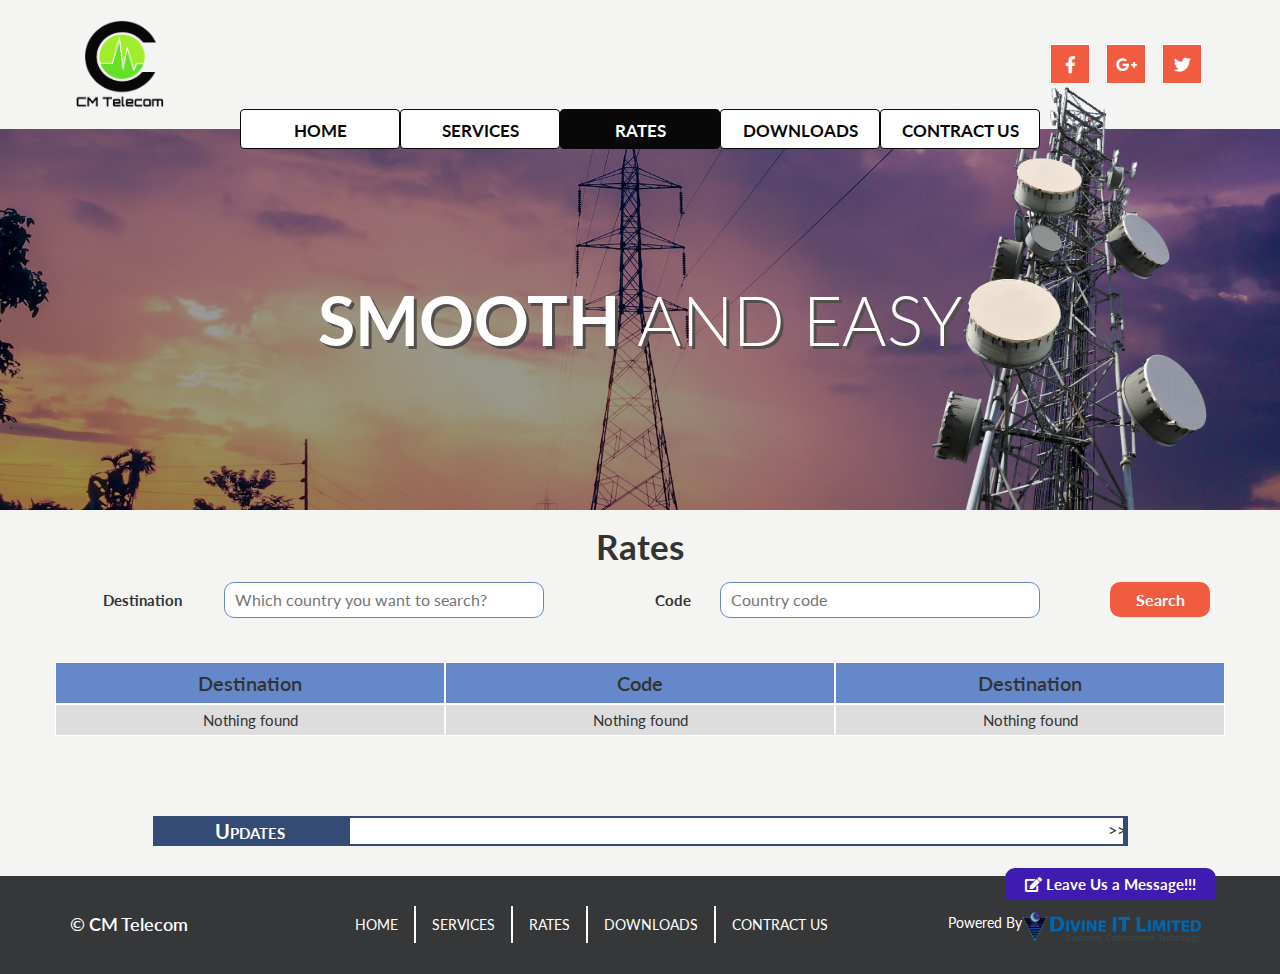
<file: _rates.html>
<!DOCTYPE html>
<html lang="en">

<head>
    <meta charset="UTF-8">
    <meta name="viewport" content="width=device-width, initial-scale=1, shrink-to-fit=no">
    <title>CM Telecom</title>

    <link href="https://fonts.googleapis.com/css2?family=Lato:wght@100;300;400;700;900&display=swap" rel="stylesheet">
    <link rel="stylesheet" href="css/all.min.css">
    <link rel="stylesheet" href="css/bootstrap.min.css">
    <link rel="stylesheet" href="css/style.css">
</head>

<body>

    <!-- Menu part start -->
    <nav class="navbar navbar-expand p-0">
        <div class="container px-lg-0">
            <a class="navbar-brand py-0" href="_home.html"><img src="images/logo.png" alt="logo"></a>
            <button class="navbar-toggler" type="button" data-toggle="collapse" data-target="#navbarSupportedContent" aria-controls="navbarSupportedContent" aria-expanded="false" aria-label="Toggle navigation">
            </button>

            <div class="collapse navbar-collapse logo_part" id="navbarSupportedContent">
                <ul class="navbar-nav ml-auto marginfooter">
                    <li class="nav-item">
                        <a class="nav-link" href="#"><i class="fab fa-facebook-f"></i></a>
                    </li>
                    <li class="nav-item">
                        <a class="nav-link" href="#"><i class="fab fa-google-plus-g"></i></a>
                    </li>
                    <li class="nav-item">
                        <a class="nav-link" href="#"><i class="fab fa-twitter"></i></a>
                    </li>
                </ul>
            </div>
        </div>
    </nav>

    <!-- Menu part end -->

    <!-- Banner part start -->
    <section id="banner_part">
        <div class="banner_item" style="background: url(images/background.jpg)">

            <div class="container px-lg-0">
                <img src="./images/tower.png" alt="tower" class="tower">
                <div class="row">
                    <div class="col-lg-12 main_menu">
                        <ul class="nav nav-pills justify-content-center">
                            <li class="nav-item">
                                <a class="nav-link" href="_home.html">HOME</a>
                            </li>
                            <li class="nav-item">
                                <a class="nav-link" href="_services.html">SERVICES</a>
                            </li>
                            <li class="nav-item">
                                <a class="nav-link active" href="_rates.html">RATES</a>
                            </li>
                            <li class="nav-item">
                                <a class="nav-link" href="_downloads.html">DOWNLOADS</a>
                            </li>
                            <li class="nav-item">
                                <a class="nav-link" href="_contract.html">CONTRACT US</a>
                            </li>
                        </ul>
                    </div>
                </div>
                <div class="row justify-content-center">
                    <div class="col-lg-8 col-md-10 text-center">
                        <div class="banner_text">
                            <h1 class="text-uppercase">
                                Smooth <span>and easy</span>
                            </h1>
                        </div>
                    </div>
                </div>
            </div>
        </div>
    </section>

    <!-- Banner part end -->

    <!-- Rate part start-->
    <div id="rate_part">
        <div class="container px-lg-0">
            <div class="row">
                <div class="col-lg-12">
                    <h2>Rates</h2>
                </div>
            </div>
            <div class="row">
                <div class="col-12">
                    <form>
                        <div class="form-box row">
                            <div class="col-lg-5">
                                <div class="form-group row">
                                    <div class="col-md-3">
                                        <label class="control-label">Destination</label>
                                    </div>
                                    <div class="col-md-9">
                                        <input type="text" class="search_field" placeholder="Which country you want to search?">
                                    </div>
                                </div>
                            </div>
                            <div class="col-lg-4">
                                <div class="form-group row">
                                    <div class="col-md-2">
                                        <label class="control-label">Code</label>
                                    </div>
                                    <div class="col-md-10">
                                        <input type="text" class="search_field" placeholder="Country code">
                                    </div>
                                </div>
                            </div>
                            <div class="col-lg-1">
                                <button class="search_btn" type="submit">Search</button>
                            </div>
                        </div>
                    </form>
                </div>
            </div>
            <div class="row">
                <div class="col-lg-4 text-center">
                    <div class="row">
                        <div class="col-12 chart_head">
                            <h3>Destination</h3>
                        </div>
                    </div>
                    <div class="row">
                        <div class="col-12 chart_body">
                            <p>Nothing found</p>
                        </div>
                    </div>
                </div>
                <div class="col-lg-4 text-center">
                    <div class="row">
                        <div class="col-12 chart_head">
                            <h3>Code</h3>
                        </div>
                    </div>
                    <div class="row">
                        <div class="col-12 chart_body">
                            <p>Nothing found</p>
                        </div>
                    </div>
                </div>
                <div class="col-lg-4 text-center">
                    <div class="row">
                        <div class="col-12 chart_head">
                            <h3>Destination</h3>
                        </div>
                    </div>
                    <div class="row">
                        <div class="col-12 chart_body">
                            <p>Nothing found</p>
                        </div>
                    </div>
                </div>
            </div>
        </div>
        <!-- Rate part start-->




        <!--News part start-->
        <section id="about_part">
            <div class="container px-lg-0">
                <div class="news">
                    <div class="row">
                        <div class="col-md-1">
                        </div>
                        <div class="col-md-2 col-sm-2 news_head">
                            <p><span>U</span>pdates</p>
                        </div>
                        <div class="col-md-8 col-sm-10 news_scroll">
                            <div class="marquee" data-optionName="value">&gt;&gt;&gt;Bangladesh, India And Pakistan Rate Update&gt;&gt;&gt;&gt;&gt;&gt;Bangladesh, India And Pakistan Rate Update&gt;&gt;&gt;&gt;&gt;&gt;Bangladesh, India And Pakistan Rate Update&gt;&gt;&gt;</div>
                        </div>
                    </div>
                </div>
            </div>
        </section>
        <!--News part end-->

        <!-- Footer part start -->
        <footer id="footer_part">
            <div class="container px-lg-0">
                <div class="row">
                    <div class="col-lg-2 footer_left">
                        <a href="#">&copy; CM Telecom</a>
                    </div>
                    <div class="col-lg-7 text-uppercase footer_nav">
                        <ul class="nav justify-content-center">
                            <li class="nav-item">
                                <a class="nav-link" href="_home.html">home</a>
                            </li>
                            <li class="nav-item">
                                <a class="nav-link" href="_services.html">services</a>
                            </li>
                            <li class="nav-item">
                                <a class="nav-link" href="_rates.html">rates</a>
                            </li>
                            <li class="nav-item">
                                <a class="nav-link" href="_downloads.html">downloads</a>
                            </li>
                            <li class="nav-item">
                                <a class="nav-link" href="_contract.html">contract us</a>
                            </li>
                        </ul>
                    </div>
                    <div class="col-lg-3  footer_right">
                        <a target="_blank" href="https://www.divineit.net/">Powered By<img class="img-fluid" src="./images/divine%20it%20limited.png" alt=""></a>
                    </div>
                </div>
            </div>

        </footer>
        <!-- Footer part end -->


        <!-- Msg part-->
        <div id="msg_part">
            <div class="msg">

                <p><i class="fas fa-edit"></i> Leave Us a Message!!!</p>
            </div>
        </div>




        <script src="js/jquery-1.12.4.min.js"></script>
        <script src="js/bootstrap.min.js"></script>
        <script src="js/jquery.marquee.min.js"></script>

        <script src="js/script.js"></script>
</body>

</html>
</file>
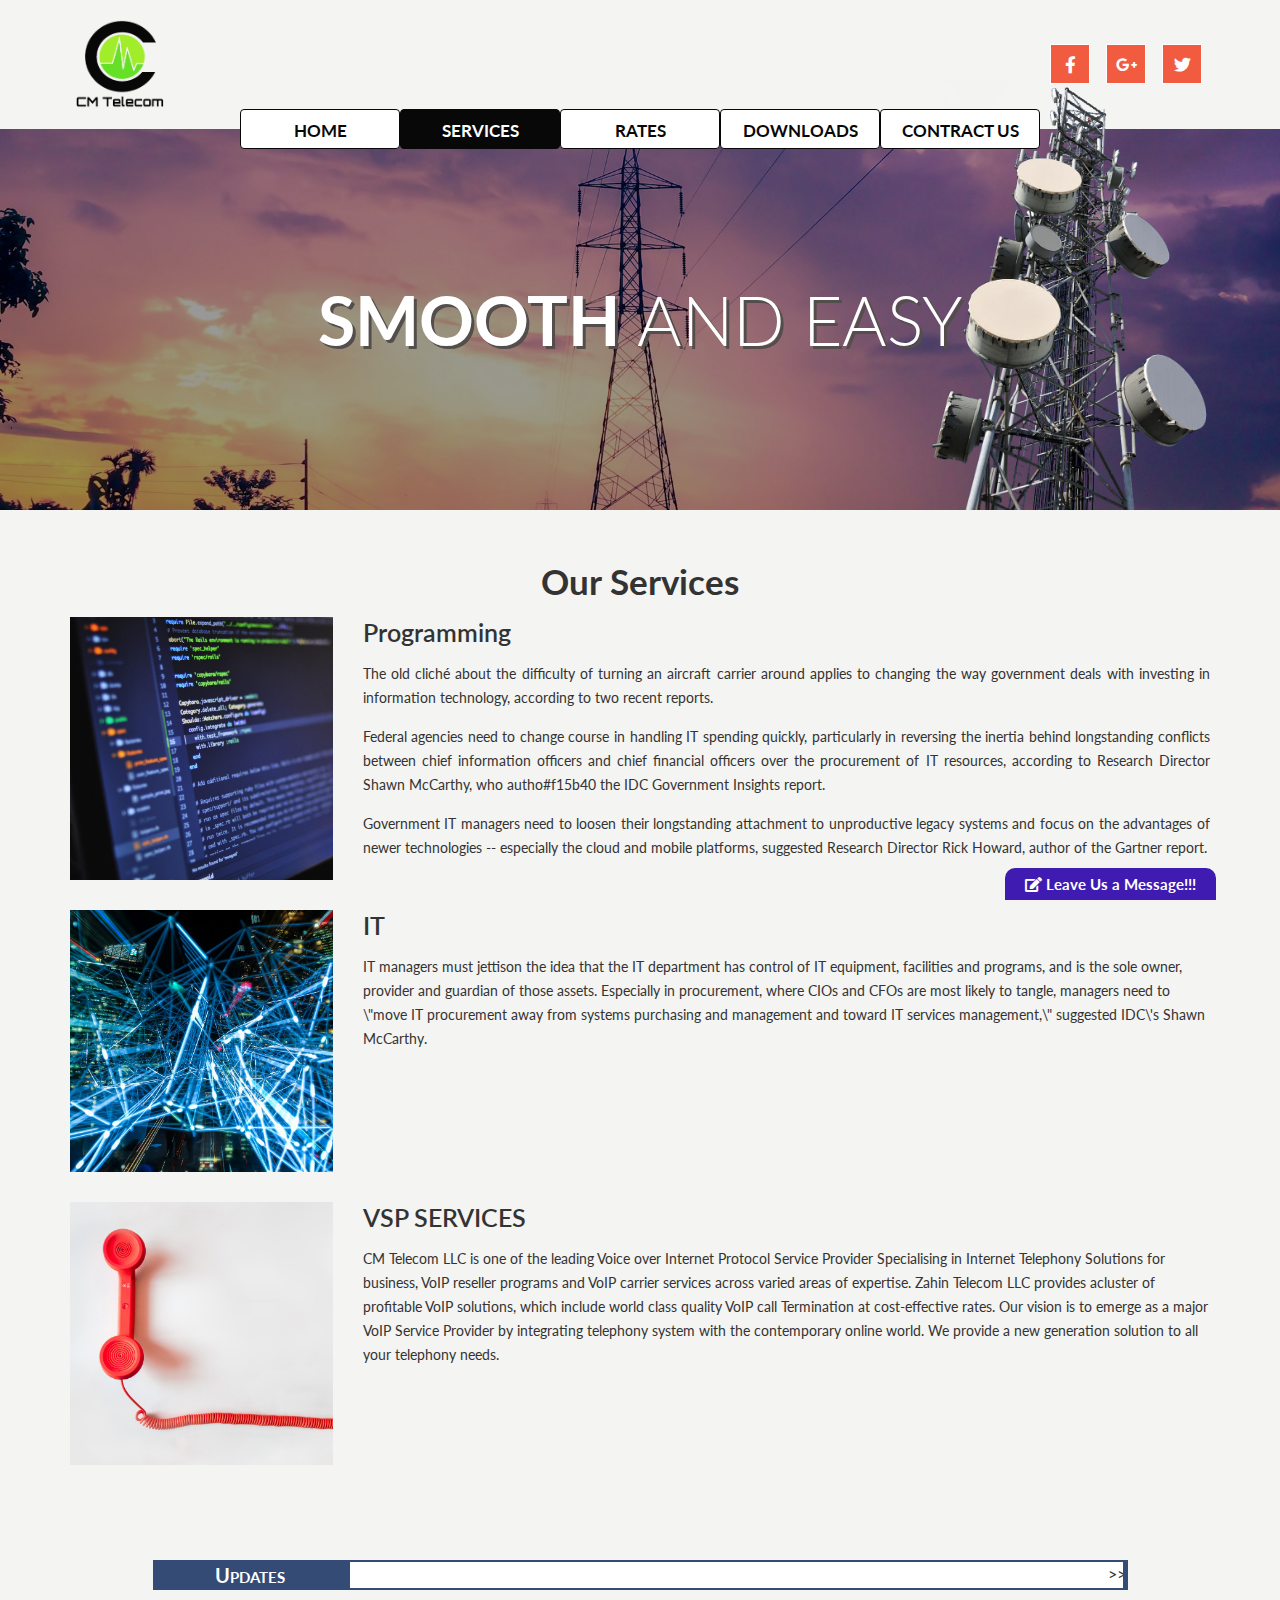
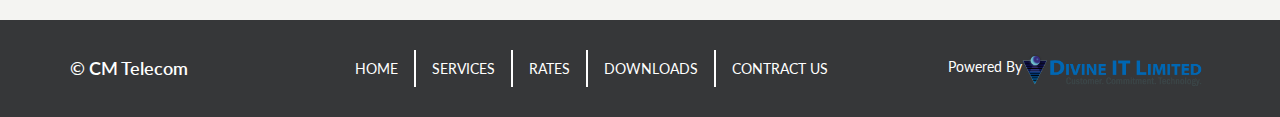
<file: _services.html>
<!DOCTYPE html>
<html lang="en">

<head>
    <meta charset="UTF-8">
    <meta name="viewport" content="width=device-width, initial-scale=1, shrink-to-fit=no">
    <title>CM Telecom</title>

    <link href="https://fonts.googleapis.com/css2?family=Lato:wght@100;300;400;700;900&display=swap" rel="stylesheet">
    <link rel="stylesheet" href="css/all.min.css">
    <link rel="stylesheet" href="css/bootstrap.min.css">
    <link rel="stylesheet" href="css/style.css">
</head>

<body>

    <!-- Menu part start -->
    <nav class="navbar navbar-expand p-0">
        <div class="container px-lg-0">
            <a class="navbar-brand py-0" href="_home.html"><img src="images/logo.png" alt="logo"></a>
            <button class="navbar-toggler" type="button" data-toggle="collapse" data-target="#navbarSupportedContent" aria-controls="navbarSupportedContent" aria-expanded="false" aria-label="Toggle navigation">
            </button>

            <div class="collapse navbar-collapse logo_part" id="navbarSupportedContent">
                <ul class="navbar-nav ml-auto marginfooter">
                    <li class="nav-item">
                        <a class="nav-link" href="#"><i class="fab fa-facebook-f"></i></a>
                    </li>
                    <li class="nav-item">
                        <a class="nav-link" href="#"><i class="fab fa-google-plus-g"></i></a>
                    </li>
                    <li class="nav-item">
                        <a class="nav-link" href="#"><i class="fab fa-twitter"></i></a>
                    </li>
                </ul>
            </div>
        </div>
    </nav>

    <!-- Menu part end -->

    <!-- Banner part start -->
    <section id="banner_part">
        <div class="banner_item" style="background: url(images/background.jpg)">

            <div class="container px-lg-0">
                <img src="./images/tower.png" alt="tower" class="tower">
                <div class="row">
                    <div class="col-lg-12 main_menu">
                        <ul class="nav nav-pills justify-content-center">
                            <li class="nav-item">
                                <a class="nav-link" href="_home.html">HOME</a>
                            </li>
                            <li class="nav-item">
                                <a class="nav-link active" href="_services.html">SERVICES</a>
                            </li>
                            <li class="nav-item">
                                <a class="nav-link" href="_rates.html">RATES</a>
                            </li>
                            <li class="nav-item">
                                <a class="nav-link" href="_downloads.html">DOWNLOADS</a>
                            </li>
                            <li class="nav-item">
                                <a class="nav-link" href="_contract.html">CONTRACT US</a>
                            </li>
                        </ul>
                    </div>
                </div>
                <div class="row justify-content-center">
                    <div class="col-lg-8 col-md-10 text-center">
                        <div class="banner_text">
                            <h1 class="text-uppercase">
                                Smooth <span>and easy</span>
                            </h1>
                        </div>
                    </div>
                </div>
            </div>
        </div>
    </section>

    <!-- Banner part end -->

    <!--Service part start-->
    <div id="service_part">
        <div class="container px-lg-0">
            <div class="row">
                <div class="col-lg-12">
                    <h2 class="text-center">Our Services</h2>
                </div>
            </div>
            <div class="row ser_sep">
                <div class="col-lg-3">
                    <img class="img-fluid" src="images/service1.jpg" alt="">
                </div>
                <div class="col-lg-9">
                    <h3>Programming</h3>
                    <p class="text-justify">The old cliché about the difficulty of turning an aircraft carrier around applies to changing the way government deals with investing in information technology, according to two recent reports.
                        <span>Federal agencies need to change course in handling IT spending quickly, particularly in reversing the inertia behind longstanding conflicts between chief information officers and chief financial officers over the procurement of IT resources, according to Research Director Shawn McCarthy, who autho#f15b40 the IDC Government Insights report.</span>
                        <span>Government IT managers need to loosen their longstanding attachment to unproductive legacy systems and focus on the advantages of newer technologies -- especially the cloud and mobile platforms, suggested Research Director Rick Howard, author of the Gartner report.</span></p>
                </div>
            </div>
            <div class="row ser_sep">
                <div class="col-lg-3">
                    <img class="img-fluid" src="images/service2.jpg" alt="">
                </div>
                <div class="col-lg-9">
                    <h3>IT</h3>
                    <p>IT managers must jettison the idea that the IT department has control of IT equipment, facilities and programs, and is the sole owner, provider and guardian of those assets. Especially in procurement, where CIOs and CFOs are most likely to tangle, managers need to \"move IT procurement away from systems purchasing and management and toward IT services management,\" suggested IDC\'s Shawn McCarthy.</p>
                </div>
            </div>
            <div class="row ser_sep">
                <div class="col-lg-3">
                    <img class="img-fluid" src="images/service3.jpg" alt="">
                </div>
                <div class="col-lg-9">
                    <h3>VSP SERVICES</h3>
                    <p>CM Telecom LLC is one of the leading Voice over Internet Protocol Service Provider Specialising in Internet Telephony Solutions for business, VoIP reseller programs and VoIP carrier services across varied areas of expertise. Zahin Telecom LLC provides acluster of profitable VoIP solutions, which include world class quality VoIP call Termination at cost-effective rates. Our vision is to emerge as a major VoIP Service Provider by integrating telephony system with the contemporary online world. We provide a new generation solution to all your telephony needs.</p>
                </div>
            </div>
        </div>
    </div>
    <!--Service part end-->



    <!--News part start-->
    <section id="about_part">
        <div class="container px-lg-0">
            <div class="news">
                <div class="row">
                    <div class="col-md-1">
                    </div>
                    <div class="col-md-2 col-sm-2 news_head">
                        <p><span>U</span>pdates</p>
                    </div>
                    <div class="col-md-8 col-sm-10 news_scroll">
                        <div class="marquee" data-optionName="value">&gt;&gt;&gt;Bangladesh, India And Pakistan Rate Update&gt;&gt;&gt;&gt;&gt;&gt;Bangladesh, India And Pakistan Rate Update&gt;&gt;&gt;&gt;&gt;&gt;Bangladesh, India And Pakistan Rate Update&gt;&gt;&gt;</div>
                    </div>
                </div>
            </div>
        </div>
    </section>
    <!--News part end-->

    <!-- Footer part start -->
    <footer id="footer_part">
        <div class="container px-lg-0">
            <div class="row">
                <div class="col-lg-2 footer_left">
                    <a href="#">&copy; CM Telecom</a>
                </div>
                <div class="col-lg-7 text-uppercase footer_nav">
                    <ul class="nav justify-content-center">
                        <li class="nav-item">
                            <a class="nav-link" href="_home.html">home</a>
                        </li>
                        <li class="nav-item">
                            <a class="nav-link" href="_services.html">services</a>
                        </li>
                        <li class="nav-item">
                            <a class="nav-link" href="_rates.html">rates</a>
                        </li>
                        <li class="nav-item">
                            <a class="nav-link" href="_downloads.html">downloads</a>
                        </li>
                        <li class="nav-item">
                            <a class="nav-link" href="_contract.html">contract us</a>
                        </li>
                    </ul>
                </div>
                <div class="col-lg-3  footer_right">
                    <a target="_blank" href="https://www.divineit.net/">Powered By<img class="img-fluid" src="./images/divine%20it%20limited.png" alt=""></a>
                </div>
            </div>
        </div>

    </footer>
    <!-- Footer part end -->


    <!-- Msg part-->
    <div id="msg_part">
        <div class="msg">
            <p><i class="fas fa-edit"></i> Leave Us a Message!!!</p>
        </div>
    </div>




    <script src="js/jquery-1.12.4.min.js"></script>
    <script src="js/bootstrap.min.js"></script>
    <script src="js/jquery.marquee.min.js"></script>

    <script src="js/script.js"></script>
</body>

</html>
</file>
<file: css/style.css>
* {
    margin: 0;
    padding: 0;
    outline: 0;
}

a {
    text-decoration: none;
    display: inline-block;
}

a:hover {
    text-decoration: none;
}

ul,
ol {
    list-style: none;
}

h1,
h2,
h3,
h4,
h5,
h6,
p,
a,
ul,
ol,
li,
span {
    margin: 0;
    padding: 0;
}

/* Common css end */

body {
    background: #F4F4F2;
    color: #333;
    font-family: 'Lato', sans-serif;
}

/* Header Part start */

.navbar {
    margin: 20px 0;
}

.navbar-brand img {
    width: 100px;
}

.logo_part ul li a i {
    background-color: #f15b40;
    font-size: 17px;
    color: #fff;
    border: 1px solid #fff;
    height: 40px;
    width: 40px;
    line-height: 40px;
    text-align: center;
    transition: all linear .3s;
    -webkit-transition: all linear .3s;
    -moz-transition: all linear .3s;
    -o-transition: all linear .3s;
    -ms-transition: all linear .3s;
}

.logo_part ul li a i:hover {
    background-color: #080808;
}

/* Header Part end */

/* Menu+Banner Part start */
.banner_item {
    background-repeat: no-repeat !important;
    background-size: cover !important;
    background-position: center !important;
    padding: 150px 0;
    position: relative;
}

.banner_item .tower {
    position: absolute;
    right: 5%;
    bottom: 0;
    max-height: 430px;
}

.banner_item .main_menu {
    position: absolute;
    left: 0;
    top: -20px;
}

#banner_part .nav .nav-item a {
    background-color: #fff;
    font-size: 17px;
    font-weight: 700;
    color: #080808;
    border: 1px solid #080808;
    height: 40px;
    width: 160px;
    /*    line-height: 40px;*/
    text-align: center;
    transition: all linear .3s;
    -webkit-transition: all linear .3s;
    -moz-transition: all linear .3s;
    -o-transition: all linear .3s;
    -ms-transition: all linear .3s;
}

#banner_part .nav .nav-item .active,
#banner_part .nav .nav-item a:hover {
    background-color: #080808;
    color: #fff;
}

#banner_part .banner_text h1 {
    font-size: 68px;
    color: #fff;
    font-weight: 700;
    text-shadow: 3px 3px #534E4B;
}

#banner_part .banner_text h1 span {
    font-weight: 300;
}

/*Menu+Banner Part end*/


/*service Part Start*/
#service_part {
    padding-top: 50px;
}

#service_part .service_text {
    box-shadow: 2px 2px 3px rgba(0, 0, 0, 0.5);
}

#service_part .service_text h3 {
    color: #fff;
    font-size: 28px;
    font-weight: 700;
    background: #344B75;
    padding: 5px 0;
}

#service_part .service_text .text_inner {
    background: #fff;
    height: 150px;
    padding: 15px;
    position: relative;
}

#service_part .service_text .text_inner h5 {
    font-size: 15px;
    padding: 5px 0;
}

#service_part .service_text .text_inner1 h5 {
    font-size: 20px;
    font-weight: 700;
}

#service_part .service_text .text_inner p {
    color: #000;
}

#service_part .service_text .text_inner h6 {
    color: #000;
    position: absolute;
    right: 15px;
    bottom: 15px;
}

#service_part .service_text .text_inner h6 a {
    color: #fff;
    background: #f15b40;
    padding: 5px 10px;
    border-radius: 5px;
    font-weight: 700;
    transition: all linear .3s;
    -webkit-transition: all linear .3s;
    -moz-transition: all linear .3s;
    -o-transition: all linear .3s;
    -ms-transition: all linear .3s;
}

#service_part .service_text .text_inner h6 a:hover {
    background: #080808;
}

/*Service Part end*/

/*About Part start*/

#about_part {
    padding-top: 50px;
    padding-bottom: 30px;
}

#about_part .about_left h3 {
    color: #344B75;
    font-size: 36px;
    font-weight: 600;
    margin-bottom: 10px;
}

#about_part .about_left p {
    color: #333;
    line-height: 30px;
    text-align: justify;
    margin-bottom: 30px;
}

#about_part .about_right {
    background: #fff;
    padding: 0 0 50px 0;
    box-shadow: 0 0 15px rgba(0, 0, 0, 0.5);
}

#about_part h4 {
    text-align: center;
    padding: 10px 0;
    font-size: 30px;
    font-weight: 700;
    color: #344B75;
    border-bottom: 3px solid #344B75;
    margin-bottom: 15px;
}

#about_part .form-group {
    padding: 0 15px 0 15px;
}

#about_part .form-group label {
    color: #344B75;
    font-weight: 700;
    margin-bottom: 0;
}

#about_part .about_right .submit_btn {
    font-size: 14px;
    border: 0;
    color: #fff;
    background: #f15b40;
    font-weight: 700;
    padding: 5px 20px;
    margin-right: 15px;
    border-radius: 5px;
    transition: all linear .3s;
    -webkit-transition: all linear .3s;
    -moz-transition: all linear .3s;
    -o-transition: all linear .3s;
    -ms-transition: all linear .3s;
}

#about_part .about_right .submit_btn:hover {
    background: #080808;
}

.form-control {
    background-color: #fff;
    background-image: none;
    border: 1px solid #9AABCA;
    box-shadow: 0 1px 1px rgba(0, 0, 0, 0.075) inset;
    color: #555;
    display: block;
    font-size: 12px;
    height: 28px;
    line-height: 1.42857;
    padding: 2px 12px;
    transition: border-color 0.15s ease-in-out 0s, box-shadow 0.15s ease-in-out 0s;
    width: 100%;
}

/*About Part end*/

/*News Part Start*/

.news {
    padding-top: 30px;
}

.news .news_head {
    color: #fff;
    font-size: 15px;
    font-weight: 700;
    text-transform: uppercase;
    text-align: center;
    background: #344B75;
}

.news .news_head span {
    font-size: 20px;
}

.news .news_scroll {
    background: #fff;
    border: 2px solid #344B75;
    border-right: 5px solid #344B75;
    overflow: hidden;
}

/*News Part end*/

/*Footer Part start*/

#footer_part {
    background: #363739;
    padding: 30px 0 30px 0;
    color: #fff;
    font-size: 14px;
}

#footer_part a {
    color: #fff;
    transition: all linear .3s;
    -webkit-transition: all linear .3s;
    -moz-transition: all linear .3s;
    -o-transition: all linear .3s;
    -ms-transition: all linear .3s;
}

#footer_part a:hover {
    color: #6488c9;
}

#footer_part .footer_left a {
    font-size: 18px;
    font-weight: 600;
    line-height: 37px;
}

#footer_part .footer_nav ul li {
    border-right: 2px solid #fff;
}

#footer_part .footer_nav ul li:last-child {
    border-right: none;
}

#footer_part .footer_right a img {
    max-width: 180px;
}

/*Footer Part end*/

/*Msg Part start*/

#msg_part .msg p {
    font-size: 15px;
    color: #fff;
    background: rgb(64, 27, 177);
    font-weight: 700;
    text-align: center;
    padding: 5px 20px;
    position: fixed;
    right: 5%;
    bottom: 0;
    cursor: pointer;
    border-top-left-radius: 10px;
    border-top-right-radius: 10px;
}

/*PreLoader Part start*/

.pre_loader {
    position: fixed;
    left: 0;
    top: 0;
    width: 100%;
    height: 100%;
    background: #c0c3ca;
    z-index: 999999;

}

.pre_loader img {
    position: absolute;
    left: 50%;
    top: 50%;
    height: 300px;
    transform: translate(-50%, -50%);
}


/*Our service part start*/
#service_part .ser_sep {
    padding: 15px 0;
}

#service_part h2 {
    font-size: 35px;
    font-weight: 700;
}

#service_part .ser_sep h3 {
    font-size: 25px;
    font-weight: 600;
    margin-bottom: 15px;
}

#service_part .ser_sep p {
    font-size: 14px;
    line-height: 24px;
}

#service_part .ser_sep p span {
    display: block;
    margin-top: 15px;
}



/*Rate part start*/
#rate_part h2 {
    padding: 15px 0;
    text-align: center;
    font-size: 35px;
    font-weight: 700;
}

#rate_part .form-box {
    display: flex;
    justify-content: space-around;
    align-items: flex-start;
    margin-bottom: 20px;
}

#rate_part .control-label {
    font-size: 15px;
    font-weight: 700;
    line-height: 36px;
}

#rate_part .search_field {
    width: 320px;
    padding: 5px 10px;
    border-radius: 10px;
    border: 1px solid #6488c9;
}

#rate_part .search_btn {
    height: 35px;
    width: 100px;
    background: #f15b40;
    border: 0;
    color: #fff;
    font-weight: 700;
    border-radius: 10px;
    transition: all linear .3s;
    -webkit-transition: all linear .3s;
    -moz-transition: all linear .3s;
    -o-transition: all linear .3s;
    -ms-transition: all linear .3s;
}

#rate_part .search_btn:hover {
    background: #6488c9;
}

#rate_part .chart_head {
    background: #6488c9;
    border: 1px solid #fff;
}

#rate_part .chart_head h3 {
    font-size: 20px;
    font-weight: 600;
    line-height: 40px;
}

#rate_part .chart_body {
    background: #ddd;
    border: 1px solid #fff;
}

#rate_part .chart_body p {
    font-size: 15px;
    line-height: 30px;
}



/*Download part start*/

#download_part h3 {
    padding-top: 15px;
    font-size: 35px;
    font-weight: 700;
    margin-top: 15px;
}

#download_part .down_inner ul li {
    margin-top: 10px;
}

#download_part .down_inner ul li a {
    color: #333;
    font-weight: 600;
    transition: all linear .3s;
    -webkit-transition: all linear .3s;
    -moz-transition: all linear .3s;
    -o-transition: all linear .3s;
    -ms-transition: all linear .3s;
}

#download_part .down_inner ul li a:hover {
    color: #6488c9;
}


/*Contract part start*/



#contract_part .form-group {
    margin-bottom: 5px;
}

.form-group .required::after {
    content: "*";
    color: red;
}

#contract_part .form-group .col-form-label{
    font-weight: 700;
}

.btn-primary {
    color: #fff;
    background-color: #f15b40;
    border-color: #f15b40;
    padding: 6px 24px;
}

#contract_part .con_left h3,
#contract_part .con_right h3 {
    font-size: 30px;
    color: #425866;
    font-weight: 700;
    padding: 20px 0
}

#contract_part .con_left h4 {
    font-size: 20px;
    font-weight: 700;
    margin-bottom: 10px;
}

#contract_part .con_left h5 {
    font-size: 15px;
    font-weight: 700;
    padding: 10px 0;
}

#contract_part .con_left .con_inner {
    margin-bottom: 10px;
}

#contract_part .con_left .con_inner ul li,
#contract_part .con_right .con_add ul li {
    font-size: 14px;
    line-height: 24px;
}

#contract_part .con_right .con_add h4 {
    font-size: 20px;
    font-weight: 700;
}

#contract_part .con_right .con_add {
    margin-top: 40px;
}

/*Contract part end*/




@media (min-width: 768px) and (max-width: 991px) {

    #service_part .service_text .text_inner {
        height: 220px;
    }

    #banner_part .nav .nav-item a {
        font-size: 16px;
        width: 147px;
    }

}


@media(max-width:991px) {

    #about_part .about_left h3 {
        font-size: 25px;
        text-align: center;
    }

    #about_part h4 {
        font-size: 25px;
    }

    #footer_part .footer_left,
    #footer_part .footer_right {
        text-align: center;
    }

    #service_part .service_text h3 {
        font-size: 18px;
    }
    
    #service_part .ser_sep img {
        max-height: 200px;
    }

    #service_part .service_text .text_inner1 h5 {
        font-size: 15px;
    }

    #service_part .service_text .text_inner1 p {
        font-size: 13px;
    }

    #rate_part .form-box h3 {
        font-size: 15px;
    }
}



@media (max-width: 767px) {

    .logo_part ul .margin {
        margin-right: 10px;
    }

    .banner_item .tower {
        max-height: 400px;
    }

    #banner_part .nav .nav-item a {
        font-size: 13px;
        font-weight: 600;
        width: 105px;
        padding-left: 0;
        padding-right: 0;
    }

    #banner_part .banner_text h1 {
        font-size: 50px;
    }

    #service_part .margin_btm {
        margin-bottom: 20px;
    }

    #service_part .service_text .text_inner1 p {
        margin-bottom: 10px;
    }

    #about_part .about_left h3 {
        text-align: center;
    }

    #about_part .about_left p {
        line-height: 25px;
    }

    .footer_nav ul li a {
        font-size: 13px;
    }

    .footer_nav ul .border {
        font-size: 15px;
        background: #fff;
    }
}
</file>
